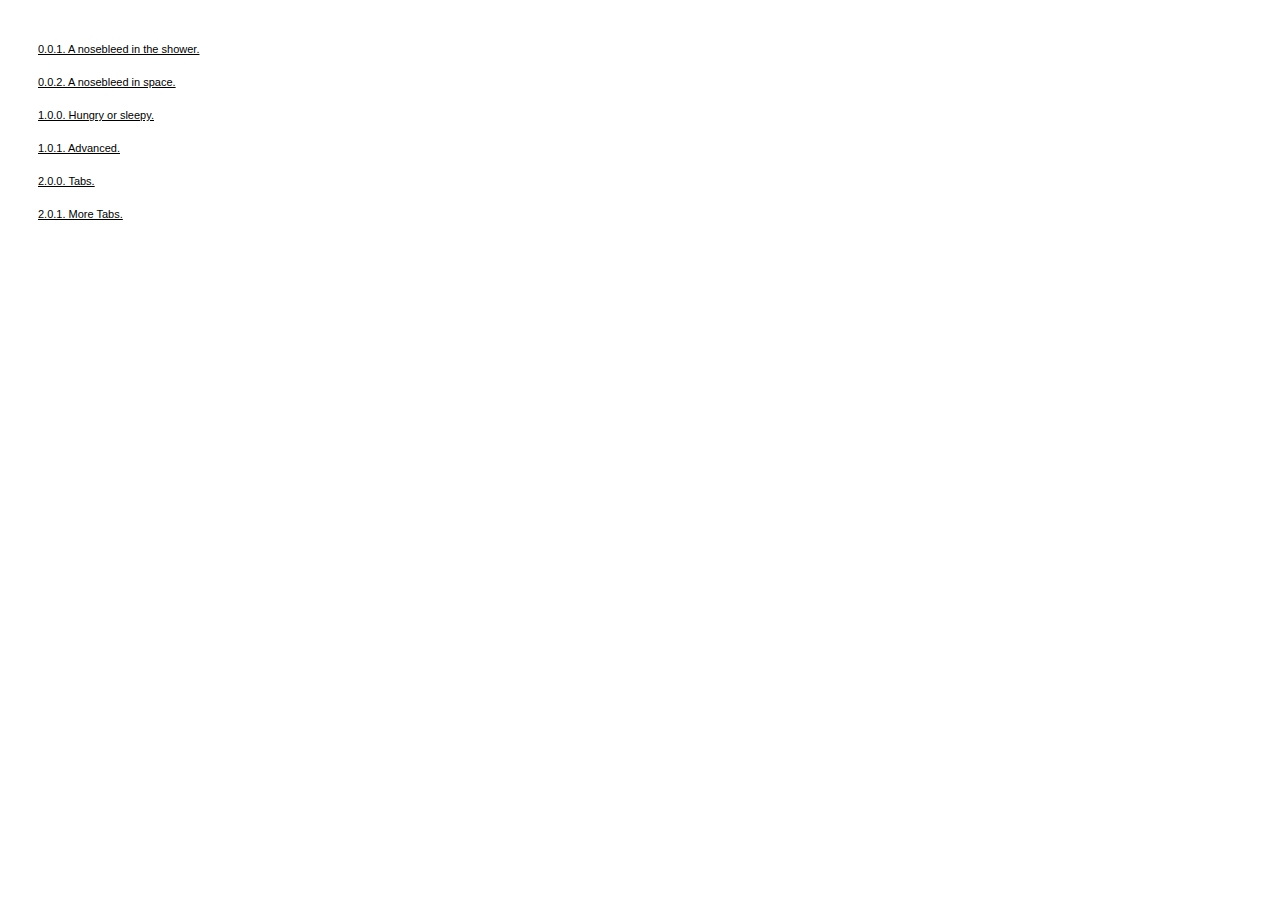
<file: index.html>
<html>
  <head>
    <title>collection 00</title>
    <meta name="viewport" content="width=device-width, initial-scale=1">
  </head>

  <body>
    <style>
      body {
        font-family: Arial, Helvetica, sans-serif;
        font-size: 11px;
        line-height: 2em;
        padding: 30px;
      }

      a {
        color: black;
      }
    </style>


    <p><a href="0.0.1/index.html">0.0.1. A nosebleed in the shower.</a></p>
    <p><a href="0.0.2/index.html">0.0.2. A nosebleed in space.</a></p>
    <p><a href="1.0.0/index.html">1.0.0. Hungry or sleepy.</a></p>
    <p><a href="1.0.1/index.html">1.0.1. Advanced.</a></p>
    <p><a href="2.0.0/index.html">2.0.0. Tabs.</a></p>
    <p><a href="2.0.1/index.html">2.0.1. More Tabs.</a></p>
  </body>
</html>
</file>
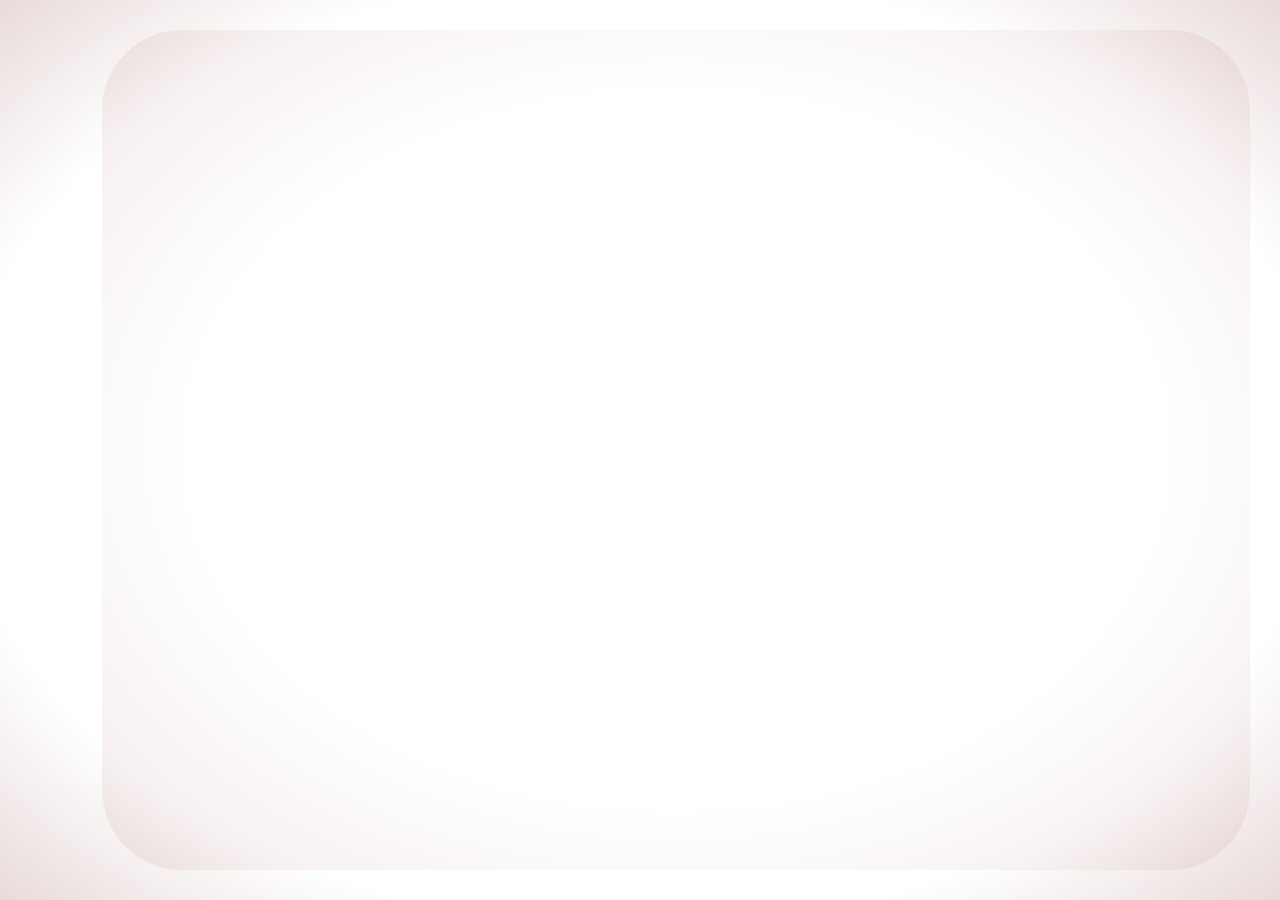
<file: 0.0.1/index.html>
<html>
  <head>
    <title>0.0.1. A nosebleed in the shower.</title>
    <meta name="viewport" content="width=device-width, initial-scale=1">
    <link href="./index.css" rel="stylesheet" />
  </head>

  <body>
    <div class="shower">
    </div>

    <script src="./index.js" type="text/javascript"></script>
  </body>
</html>
</file>
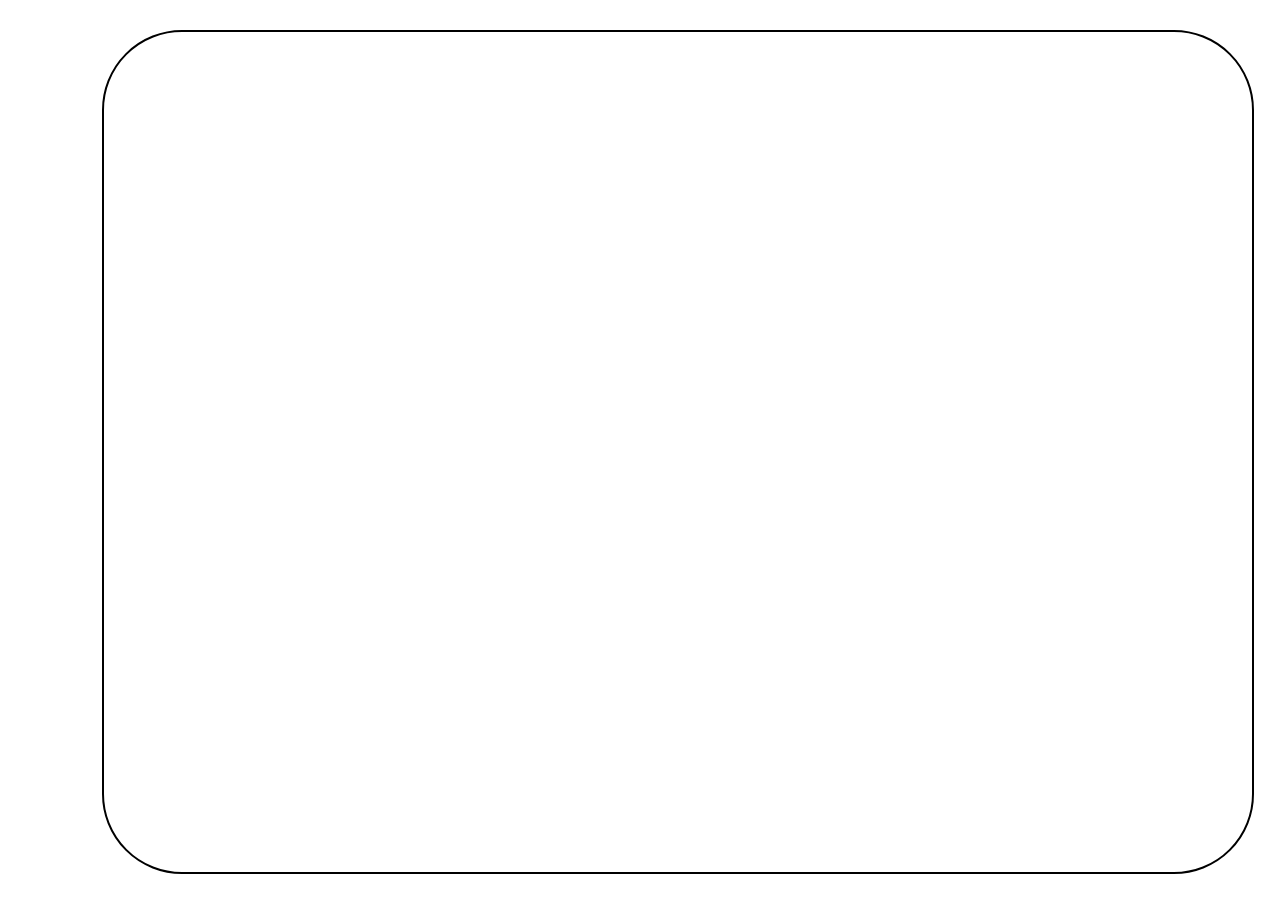
<file: 0.0.2/index.html>
<html>
  <head>
    <title>0.0.1. A nosebleed in the space.</title>
    <meta name="viewport" content="width=device-width, initial-scale=1">
    <link href="./index.css" rel="stylesheet" />
  </head>

  <body>
    <div class="shower">
      <div class="h-side left"></div>
      <div class="h-side right"></div>
      <div class="v-side top"></div>
      <div class="v-side bottom"></div>
    </div>

    <script src="./index.js" type="text/javascript"></script>
  </body>
</html>
</file>
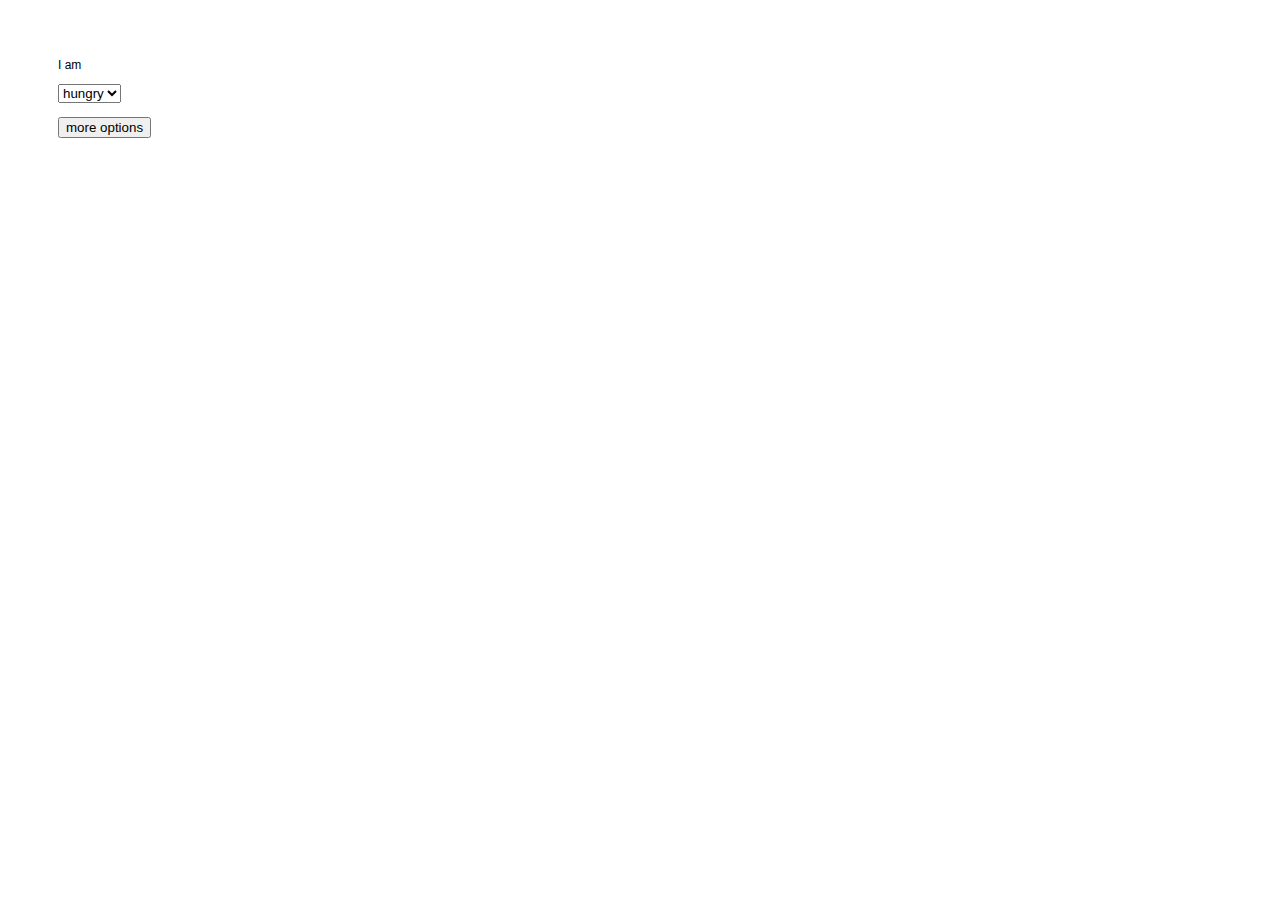
<file: 1.0.1/index.html>
<html>
  <head>
    <title>1.0.1. Advanced.</title>
    <meta name="viewport" content="width=device-width, initial-scale=1">
    <link href="./index.css" rel="stylesheet" />
  </head>

  <body>
    <p>I am</p>
    <select>
      <option>hungry</option>
      <option>sleepy</option>
    </select>

    <br />
    <br />

    <button>more options</button>

    <section id="1">
      <br />
      <br />

      <select>
        <option>angry</option>
        <option>sad</option>
        <option>fat</option>
        <option>bloated</option>
        <option>gassy</option>
      </select>

      <br />
      <br />

      <button>advanced</button>
    </section>

    <section id="2">
      <br />
      <br />

      <select>
        <option>punk rock</option>
      </select>
    </section>

    <script src="./index.js" type="text/javascript"></script>
  </body>
</html>
</file>
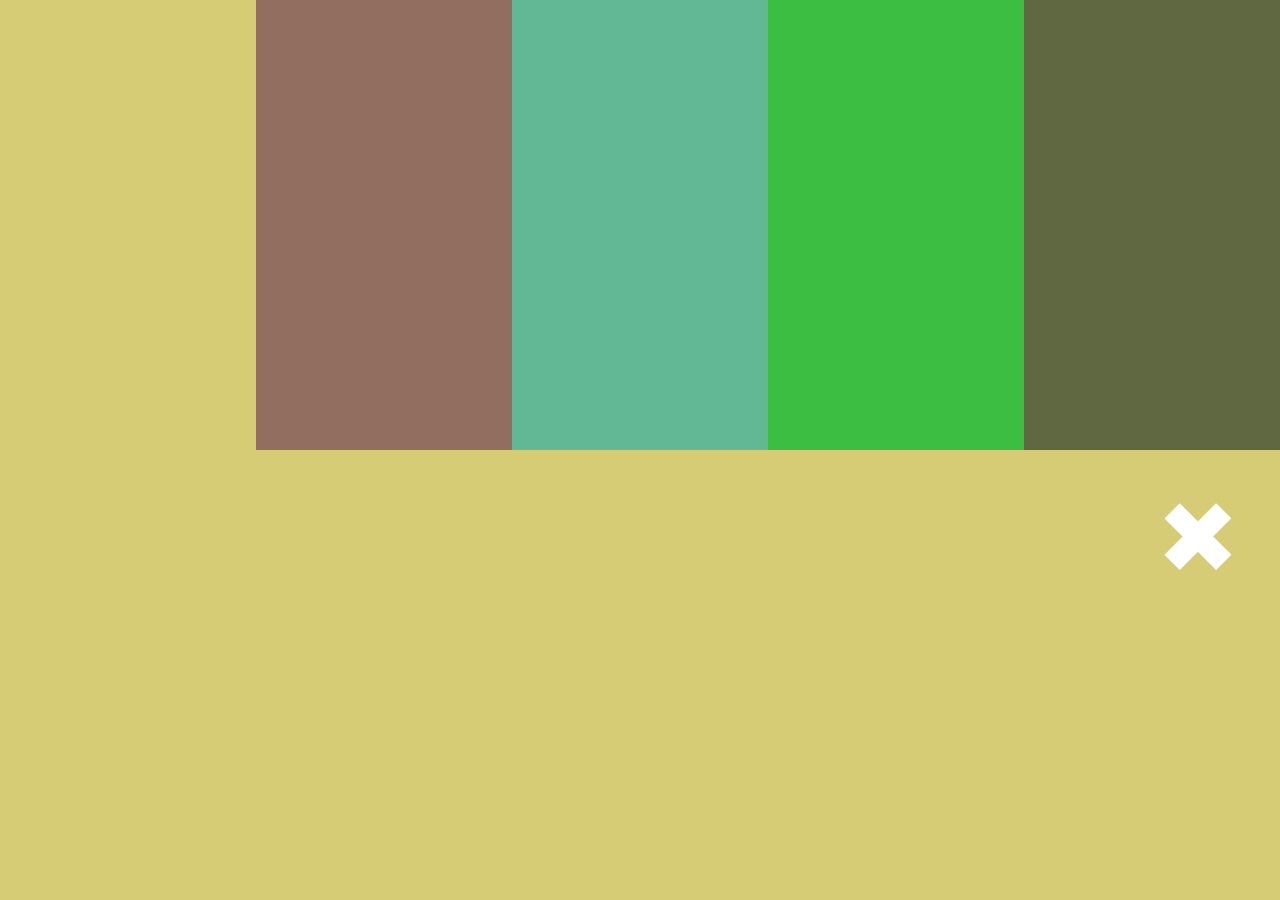
<file: 2.0.0/index.html>
<html>
  <head>
    <title>2.0.0. Tabs.</title>
    <meta name="viewport" content="width=device-width, initial-scale=1">
    <link href="./index.css" rel="stylesheet" />
  </head>

  <body>
    <div class="top">
      <div class="tab"></div>
      <div class="tab"></div>
      <div class="tab"></div>
      <div class="tab"></div>
      <div class="tab"></div>
    </div>
    <div class="bottom">
      <div class="shrinky">
        <div class="x">✖</div>
      </div>
    </div>

    <script src="./index.js" type="text/javascript"></script>
  </body>
</html>
</file>
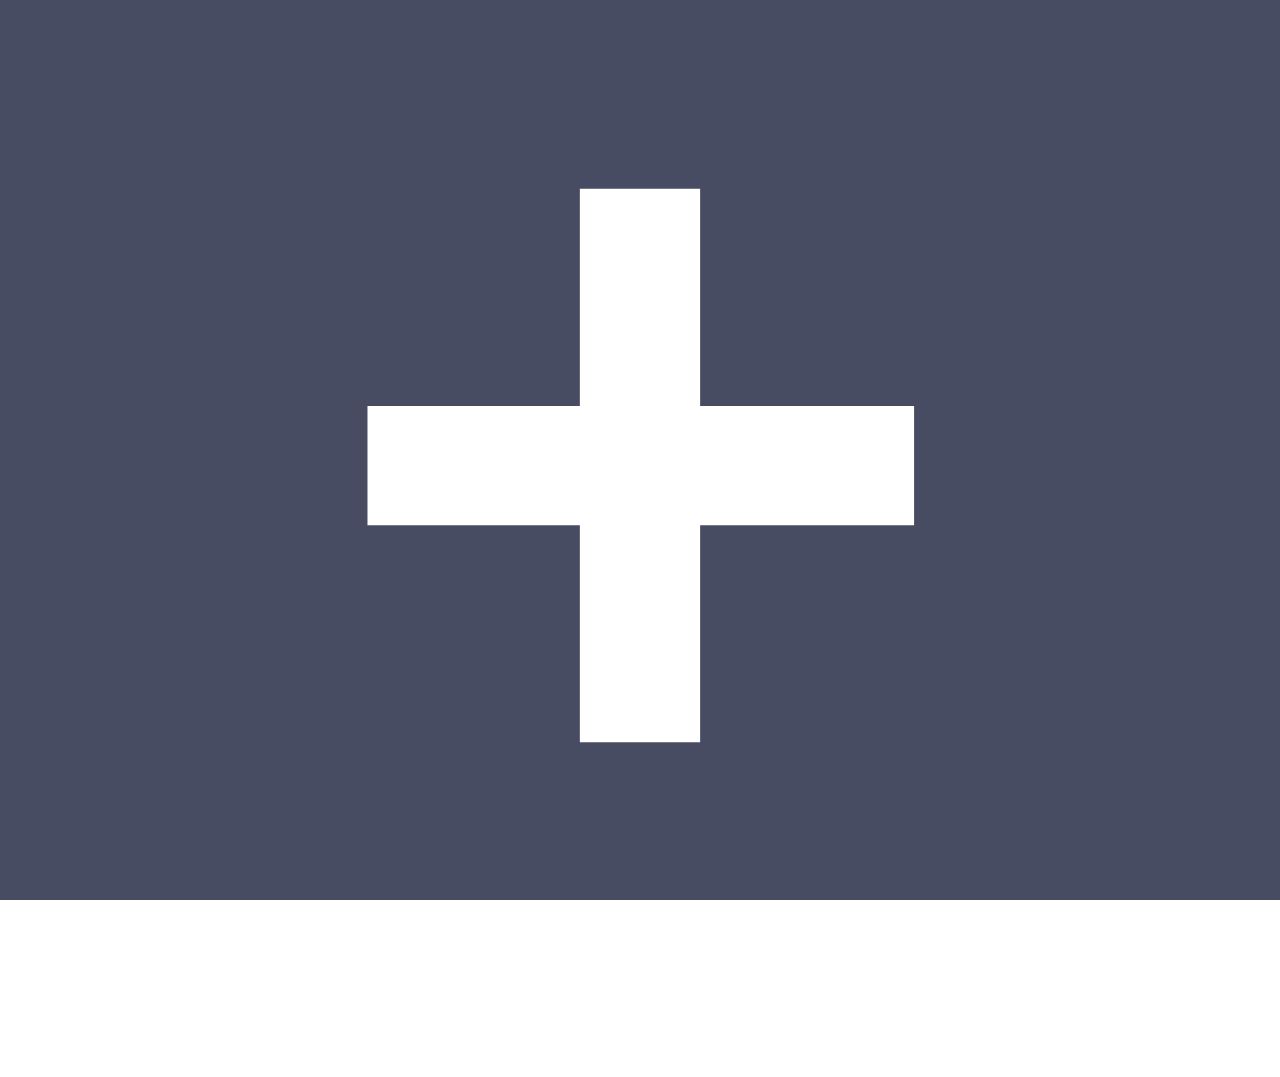
<file: 2.0.1/index.html>
<html>
  <head>
    <title>2.0.1. More Tabs.</title>
    <meta name="viewport" content="width=device-width, initial-scale=1">
    <link href="./index.css" rel="stylesheet" />
  </head>

  <body>
    <div class="tabs">
      <div class="tab" data-size="1">
        <div class="add">+</div>
      </div>
    </div>

    <script src="./index.js" type="text/javascript"></script>
  </body>
</html>
</file>
<file: 0.0.1/index.css>
body {
  width: 100%;
  height: 100%;
  box-sizing: border-box;
  margin: 0;
  background: radial-gradient(white 75%, rgba(142, 70, 70, 0.2));
}

@media (max-width: 500px) {
  body {
    padding: 20px;
    padding-top: 50px;
  }
}

@media (min-width: 501px) {
  body {
    padding: 30px;
    padding-left: 8vw;
  }
}

.shower {
  position: relative;
  background: white;
  width: 100%;
  height: 100%;
  border-radius: 80px;

  overflow: hidden;

  background: radial-gradient(white 60%, rgba(179, 119, 119, 0.16));
}

.h-side {
  position: absolute;
  top: 0;
  width: 20%;
  height: 100%;
  opacity: 0.3;
}

.h-side.left {
  left: 0;
  border-top-left-radius: 80px;
  border-bottom-left-radius: 80px;
  background: linear-gradient(-90deg, rgba(255,255,255,0) 40%, rgba(140, 185, 183, 0.34));
}

.h-side.right {
  right: 0;
  border-bottom-right-radius: 80px;
  border-top-right-radius: 80px;
  background: linear-gradient(90deg, rgba(255,255,255,0) 40%, rgba(140, 185, 183, 0.34));
}

.v-side {
  position: absolute;
  width: 100%;
  height: 20%;
  opacity: 0.3;
}

.v-side.top {
  top: 0;
  border-top-left-radius: 80px;
  border-top-right-radius: 80px;
  background: linear-gradient(-180deg, rgba(110, 220, 154, 0.32), rgba(255,255,255,0) 40%);
}

.v-side.bottom {
  bottom: 0;
  border-bottom-left-radius: 80px;
  border-bottom-right-radius: 80px;
  background: linear-gradient(0deg, rgba(110, 220, 154, 0.32), rgba(255,255,255,0) 40%);
}

.drop {
  position: absolute;
  background: #dc001a;
  border-radius: 100%;
  transform: scale(0.1);
}

.drop.dripped {
  transform: scale(1);
  transition: 50ms linear;
}
</file>
<file: 0.0.2/index.css>
body {
  width: 100%;
  height: 100%;
  box-sizing: border-box;
  margin: 0;
}

@media (max-width: 500px) {
  body {
    padding: 20px;
    padding-top: 50px;
  }
}

@media (min-width: 501px) {
  body {
    padding: 30px;
    padding-left: 8vw;
  }
}

.shower {
  position: relative;
  background: white;
  width: 100%;
  height: 100%;
  border-radius: 80px;

  border: 2px solid black;

  overflow: hidden;
}

.drop {
  position: absolute;
  border: 2px solid black;
  border-radius: 100%;
  transform: scale(0.1);
}

.drop::after {
  content: "";
  position: absolute;
  top: calc(50% - 1px);
  left: 0;
  margin: auto;
  width: 200vw;
  height: 2px;
  background: black;
  transform: translateX(-50%);
}

.drop.dripped {
  transform: scale(1);
  transition: 50ms linear;
}
</file>
<file: 1.0.1/index.css>
body {
  font-family: Arial, Helvetica, sans-serif;
  padding: 50px;
  font-size: 12px;
}

section {
  opacity: 0;
}

section.discovered {
  opacity: 1;
}
</file>
<file: 2.0.0/index.css>
body {
  margin: 0;
  overflow: hidden;
  cursor: crosshair;
}

.top {
  display: flex;
  width: 100%;
  height: 100%;
}

.tab {
  height: 100%;
  flex: 1;
  transition: flex 200ms linear;
}

.tab:hover {
  flex: 1.5;
}

.bottom {
  position: absolute;
  bottom: 0;
  left: 0;
  width: 100%;
  height: 100%;
  z-index: 2;
}

.bottom.collapse {
  pointer-events: none;
}

.bottom.collapse .shrinky {
  transform: translateY(100%);
}

.shrinky {
  position: relative;
  width: 100%;
  height: 100%;
  transform-origin: bottom;
  transition: transform 200ms linear;
}

.x {
  position: absolute;
  top: 30px;
  right: 40px;
  font-size: 100px;
  color: white;
  cursor: s-resize;
  user-select: none;
}
</file>
<file: 2.0.1/index.css>
body {
  margin: 0;
  overflow: hidden;
  box-sizing: border-box;
  font-family: Arial, Helvetica, sans-serif;
}

* {
  box-sizing: border-box;
}

.tabs, .tab {
  display: flex;
  width: 100%;
  height: 100%;
}

.tab {
  flex: 1;
  font-size: calc(50vw + 50vh);
  text-align: center;
}

.add {
  height: 100%;
  width: 100%;
  display: flex;
  align-items: center;
  justify-content: center;
  color: white;
  font-weight: bold;
  text-transform: uppercase;
  cursor: crosshair;
  user-select: none;
}
</file>
